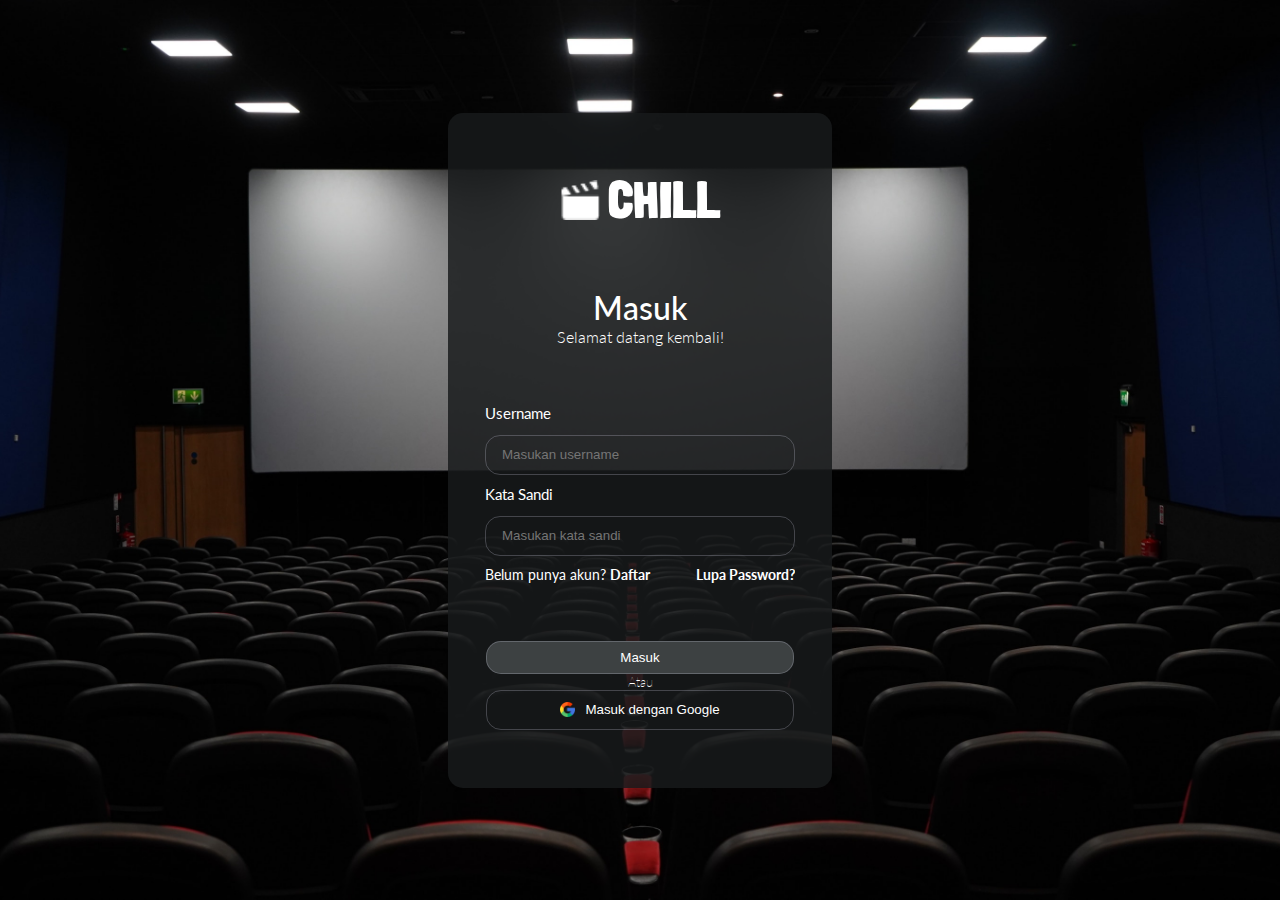
<file: index.html>
<!DOCTYPE html>
<html lang="en">
  <head>
    <meta charset="UTF-8" />
    <meta name="viewport" content="width=device-width, initial-scale=1.0" />
    <title>Login</title>
    <!-- Font -->
    <link rel="preconnect" href="https://fonts.googleapis.com" />
    <link rel="preconnect" href="https://fonts.gstatic.com" crossorigin />
    <link
      href="https://fonts.googleapis.com/css2?family=Lato:ital,wght@0,100;0,300;0,400;0,700;0,900;1,100;1,300;1,400;1,700;1,900&family=Londrina+Solid:wght@100;300;400;900&display=swap"
      rel="stylesheet"
    />
    <!-- CSS -->
    <link rel="stylesheet" href="style.css" />
  </head>
  <body>
    <div class="login-container">
      <div class="login-card">
        <div class="login-header">
          <img src="assets/logo.png" alt="" />
          <h1>CHILL</h1>
        </div>
        <div class="login-body">
          <h1>Masuk</h1>
          <p>Selamat datang kembali!</p>
        </div>
        <form class="signup-form">
          <div class="form-item">
            <label for="">Username</label>
            <input type="text" placeholder="Masukan username" />
          </div>
          <div class="form-item">
            <label for="">Kata Sandi</label>
            <input type="password" placeholder="Masukan kata sandi" />
          </div>
          <div class="form-lupaPassword">
            <p>Belum punya akun? <a href="/Signup/Signup.html">Daftar</a></p>
            <a href="">Lupa Password?</a>
          </div>
        </form>
        <div class="footer-login">
          <div class="form-submit">
            <button type="submit"><a href="/Home/Home.html">Masuk</a></button>
          </div>
          <h1 class="atau">Atau</h1>
          <div class="google-form">
            <button type="submit">
              <img src="assets/google.png" alt="" />Masuk dengan Google
            </button>
          </div>
        </div>
      </div>
    </div>
  </body>
</html>
</file>
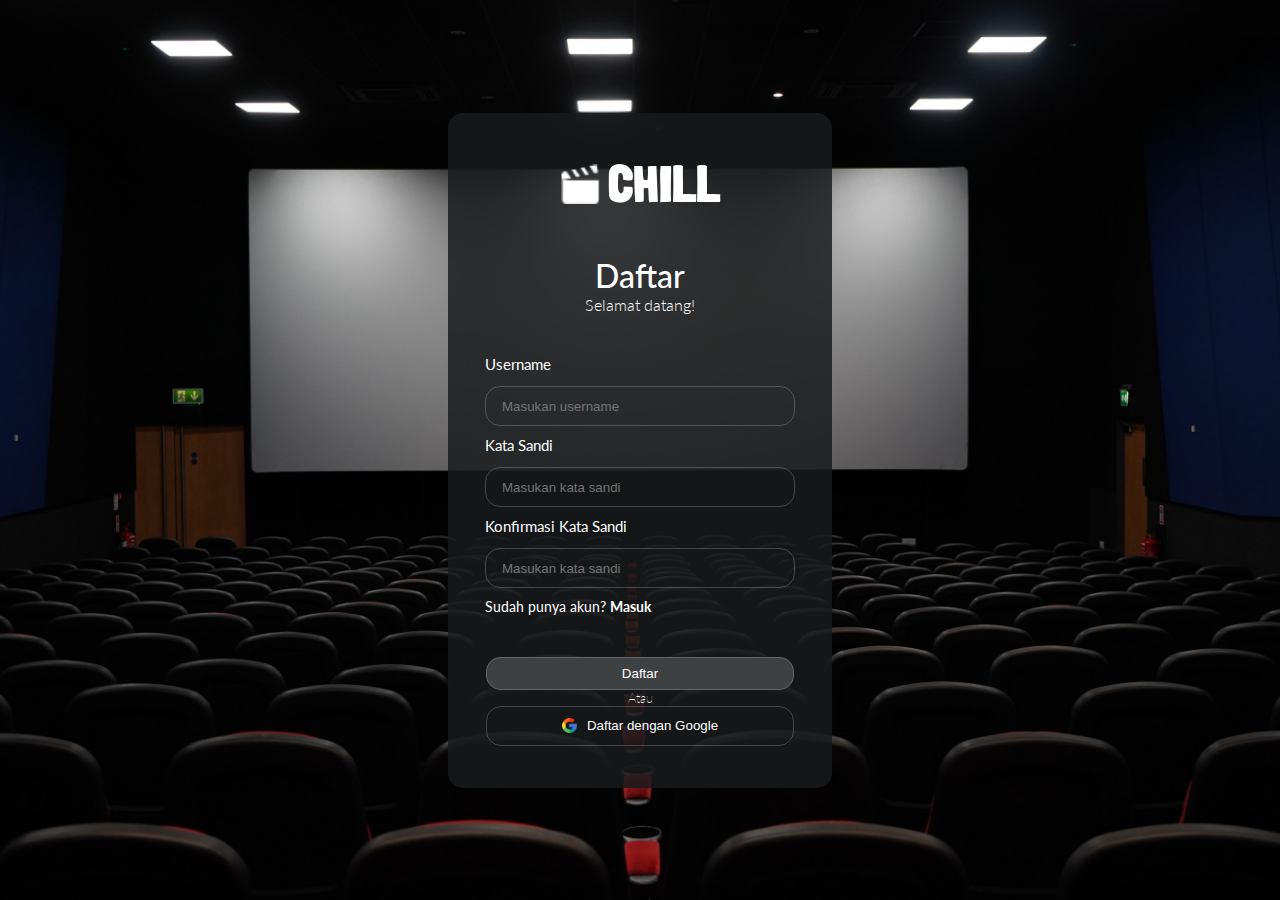
<file: Signup/Signup.html>
<!DOCTYPE html>
<html lang="en">
  <head>
    <meta charset="UTF-8" />
    <meta name="viewport" content="width=device-width, initial-scale=1.0" />
    <title>Sign Up</title>
    <!-- Font -->
    <link rel="preconnect" href="https://fonts.googleapis.com" />
    <link rel="preconnect" href="https://fonts.gstatic.com" crossorigin />
    <link
      href="https://fonts.googleapis.com/css2?family=Lato:ital,wght@0,100;0,300;0,400;0,700;0,900;1,100;1,300;1,400;1,700;1,900&family=Londrina+Solid:wght@100;300;400;900&display=swap"
      rel="stylesheet"
    />
    <!-- CSS -->
    <link rel="stylesheet" href="signup.css" />
  </head>
  <body>
    <div class="signup-container">
      <div class="signup-card">
        <div class="signup-header">
          <img src="/assets/logo.png" alt="" />
          <h1>CHILL</h1>
        </div>
        <div class="signup-body">
          <h1>Daftar</h1>
          <p>Selamat datang!</p>
        </div>
        <form class="signup-form">
          <div class="form-item">
            <label for="">Username</label>
            <input type="text" placeholder="Masukan username" />
          </div>
          <div class="form-item">
            <label for="">Kata Sandi</label>
            <input type="password" placeholder="Masukan kata sandi" />
          </div>
          <div class="form-item">
            <label for="">Konfirmasi Kata Sandi</label>
            <input type="password" placeholder="Masukan kata sandi" />
          </div>
          <div class="form-signIn">
            <p>Sudah punya akun? <a href="/index.html">Masuk</a></p>
          </div>
        </form>
        <div class="footer-signup">
          <div class="form-submit">
            <button type="submit"><a href="/index.html">Daftar</a></button>
          </div>
          <h1 class="atau">Atau</h1>
          <div class="google-form">
            <button type="submit">
              <img src="/assets/google.png" alt="" />Daftar dengan Google
            </button>
          </div>
        </div>
      </div>
    </div>
  </body>
</html>
</file>
<file: style.css>
* {
    padding: 0;
    margin: 0;
    box-sizing: border-box;
}

body {
    font-family: 'Lato';
}

.login-container {
    width: 100%;
    height: 100vh;
    display: flex;
    align-items: center;
    justify-content: center;
    background-image: url("assets/bacground-login.jpg");
    background-size: cover;
    background-position: center
    ;
}

.login-card {
    width: 30%;
    height: 75vh;
    display: flex;
    flex-direction: column;
    justify-content: space-evenly;
    background-color: rgb(24, 26, 28, 0.84);
    color: white;
    border-radius: 15px;
}

.login-header {
    display: flex;
    justify-content: center;
    align-items: center;
    font-size: 1.6rem;
    font-family: 'Londrina Solid';
    gap: 8px;
}

.login-header img {
    width: 40px;
    height: 40px;
}

.login-body {
    display: flex;
    flex-direction: column;
    align-items: center;
    justify-content: center;
}

.login-body h1 {
    font-size: 2rem;
    font-weight: 500;
}
.login-body p {
    font-weight: 300;
}


.form-item {
    display: flex;
    justify-content: center;
    flex-direction: column;
    gap: 5px;
    padding: 0 2.313rem;
    margin-bottom: 10px;
}

.form-item label {
    font-size: 15px;
    margin-bottom: 8px;
}

.form-item input {
    height: 40px;
    padding: 8px 16px;
    border-radius: 15px;
    border: 1px solid rgba(231, 227, 252, 0.23);
    background-color: transparent;
    color: white;
}

.form-lupaPassword {
    display: flex;
    flex-direction: row;
    justify-content: space-between;
    font-size: 14px;
    margin-top: 10px;
    padding: 0 2.313rem;
}

.form-lupaPassword a {
    font-weight: bolder;
    color: white;
    text-decoration: none;
}


.form-submit {
    width: 100%;
    display: flex;
    justify-content: center;
}

.form-submit button {
    width: 80%;
    padding: 8px 16px;
    border-radius: 15px;
    border: 1px solid rgba(231, 227, 252, 0.23);
    background-color: rgba(61, 65, 66, 1);
    color: white;
}
.form-submit button a {
    text-decoration: none;
    color: white;
}

.atau {
    text-align: center;
    font-size: 0.8rem;
    font-weight: 100;
}

.google-form {
    width: 100%;
    display: flex;
    justify-content: center;
}

.google-form button {
    width: 80%;
    height: 40px;
    padding: 8px 16px;
    border-radius: 15px;
    border: 1px solid rgba(231, 227, 252, 0.23);
    background-color: transparent;
    color: white;
    display: flex;
    justify-content: center;
    align-items: center;
    gap: 10px;
}

.google-form img {
    width: 15px;
    height: 15px;
}
/* KODE RESPONSIVE                    */


/* --- Untuk Tablet (lebar layar di bawah 1024px) --- */
@media (max-width: 1024px) {
    .login-card {
        width: 60%; 
    }
}


/* --- Untuk Ponsel (lebar layar di bawah 768px) --- */
@media (max-width: 768px) {
    .login-card {
        width: 90%; 
        height: auto; 
        padding: 30px 0; 
    }

    .login-header {
        font-size: 1.4rem; 
    }

    .login-header img {
        width: 35px; 
        height: 35px;
    }

    .login-body h1 {
        font-size: 1.7rem; 
    }

    .form-item,
    .form-lupaPassword {
        padding-left: 1.5rem;
        padding-right: 1.5rem;
    }

    .form-lupaPassword {
        font-size: 12px; 
        margin-bottom: 5px;
    }
}
</file>
<file: Signup/signup.css>
* {
    padding: 0;
    margin: 0;
    box-sizing: border-box;
}

body {
    font-family: 'Lato';
}

.signup-container {
    width: 100%;
    height: 100vh;
    display: flex;
    align-items: center;
    justify-content: center;
    background-image: url("/assets/bacground-login.jpg");
    background-size: cover;
    background-position: center
    ;
}

.signup-card {
    width: 30%;
    height: 75vh;
    display: flex;
    flex-direction: column;
    justify-content: space-evenly;
    background-color: rgb(24, 26, 28, 0.84);
    color: white;
    border-radius: 15px;
}

.signup-header {
    display: flex;
    justify-content: center;
    align-items: center;
    font-size: 1.6rem;
    font-family: 'Londrina Solid';
    gap: 8px;
}

.signup-header img {
    width: 40px;
    height: 40px;
}

.signup-body {
    display: flex;
    flex-direction: column;
    align-items: center;
    justify-content: center;
}

.signup-body h1 {
    font-size: 2rem;
    font-weight: 500;
}
.signup-body p {
    font-weight: 300;
}


.form-item {
    display: flex;
    justify-content: center;
    flex-direction: column;
    gap: 5px;
    padding: 0 2.313rem;
    margin-bottom: 10px;
}

.form-item label {
    font-size: 15px;
    margin-bottom: 8px;
}

.form-item input {
    height: 40px;
    padding: 8px 16px;
    border-radius: 15px;
    border: 1px solid rgba(231, 227, 252, 0.23);
    background-color: transparent;
    color: white;
}

.form-signIn {
    font-size: 14px;
    margin-top: 10px;
    padding: 0 2.313rem;
}

.form-signIn a {
    font-weight: bolder;
    color: white;
    text-decoration: none;
}


.form-submit {
    width: 100%;
    display: flex;
    justify-content: center;
}

.form-submit button {
    width: 80%;
    padding: 8px 16px;
    border-radius: 15px;
    border: 1px solid rgba(231, 227, 252, 0.23);
    background-color: rgba(61, 65, 66, 1);
    color: white;
}
.form-submit button a {
    text-decoration: none;
    color: white;
}

.atau {
    text-align: center;
    font-size: 0.8rem;
    font-weight: 100;
}

.google-form {
    width: 100%;
    display: flex;
    justify-content: center;
}

.google-form button {
    width: 80%;
    height: 40px;
    padding: 8px 16px;
    border-radius: 15px;
    border: 1px solid rgba(231, 227, 252, 0.23);
    background-color: transparent;
    color: white;
    display: flex;
    justify-content: center;
    align-items: center;
    gap: 10px;
}

.google-form img {
    width: 15px;
    height: 15px;
}
/* KODE RESPONSIVE                    */


/* --- Untuk Tablet (lebar layar di bawah 1024px) --- */
@media (max-width: 1024px) {
    .login-card {
        width: 60%; 
    }
}


/* --- Untuk Ponsel (lebar layar di bawah 768px) --- */
@media (max-width: 768px) {
    .signup-card {
        width: 90%; 
        height: auto; 
        padding: 30px 0; 
    }

    .signup-header {
        font-size: 1.4rem; 
    }

    .signup-header img {
        width: 35px; 
        height: 35px;
    }

    .signup-body h1 {
        font-size: 1.7rem; 
    }

    .form-item,
    .form-signIn {
        padding-left: 1.5rem;
        padding-right: 1.5rem;
    }

    .form-signIn {
        font-size: 12px; 
        margin-bottom: 5px;
    }
}
</file>
